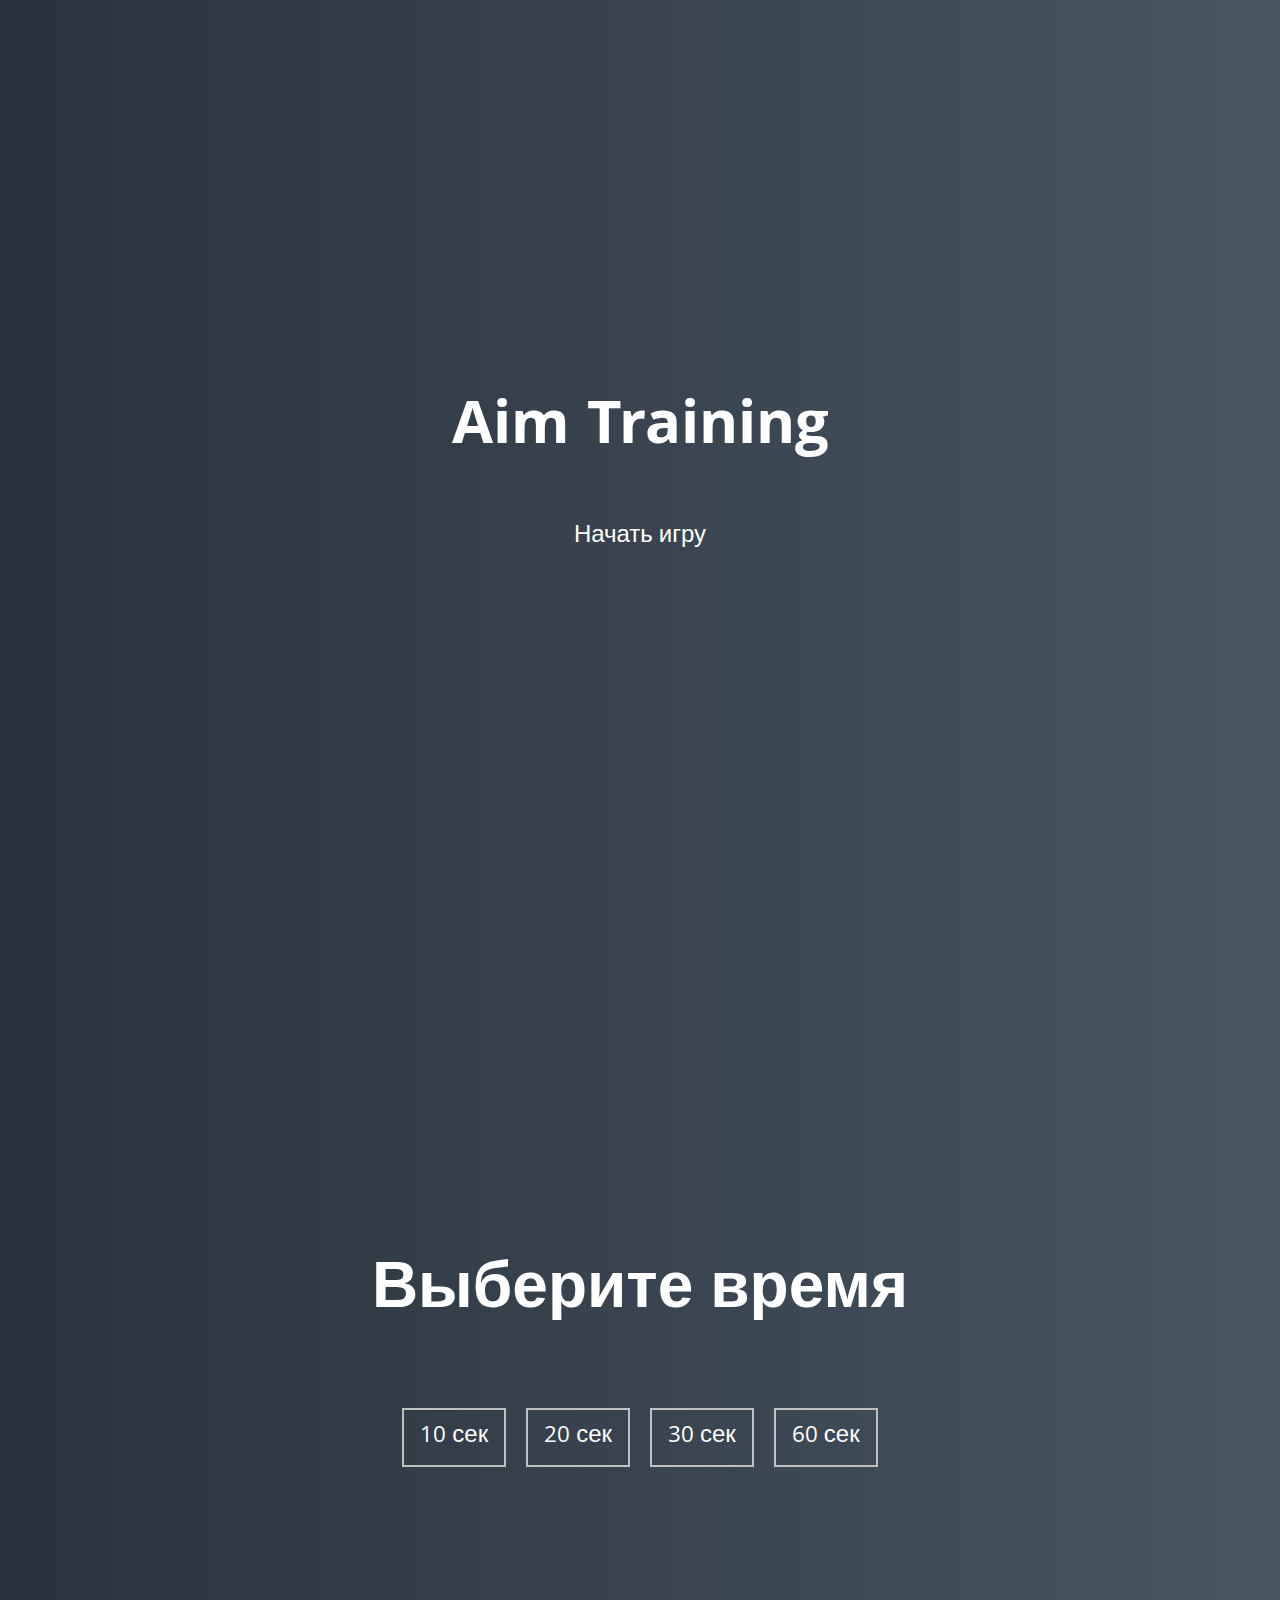
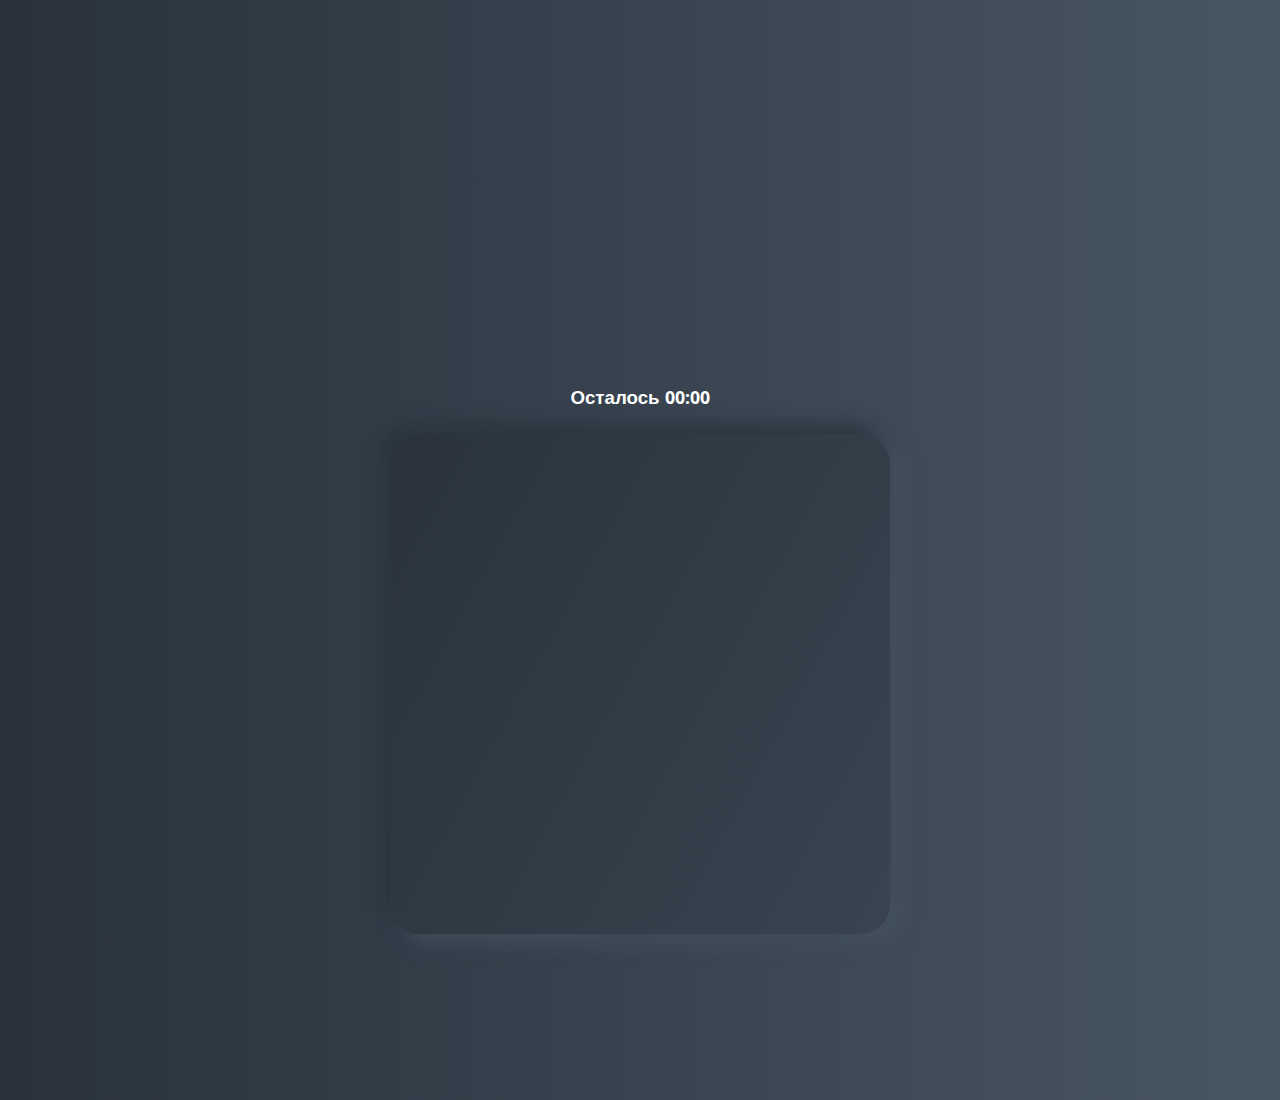
<file: aim-mini-game/index.html>
<!DOCTYPE html>
<html lang="en">
  <head>
    <meta charset="UTF-8" />
    <meta name="viewport" content="width=device-width, initial-scale=1.0" />
    <link rel="stylesheet" href="styles.css" />
    <title>Aim Training</title>
  </head>
  <body>
    <div class="screen">
      <h1>Aim Training</h1>
      <a href="#" class="start" id="start">Начать игру</a>
    </div>

    <div class="screen">
      <h1>Выберите время</h1>
      <ul class="time-list" id="time-list">
        <li>
          <button class="time-btn" data-time="10">
            10 сек
          </button>
        </li>
        <li>
          <button class="time-btn" data-time="20">
            20 сек
          </button>
        </li>
        <li>
          <button class="time-btn" data-time="30">
            30 сек
          </button>
        </li>
        <li>
          <button class="time-btn" data-time="60">
            60 сек
          </button>
        </li>
      </ul>
    </div>

    <div class="screen">
      <h3>Осталось <span id="time">00:00</span></h3>
      <div class="board" id="board"></div>
    </div>

    <script src = "app.js"></script>
  </body>
</html>
</file>
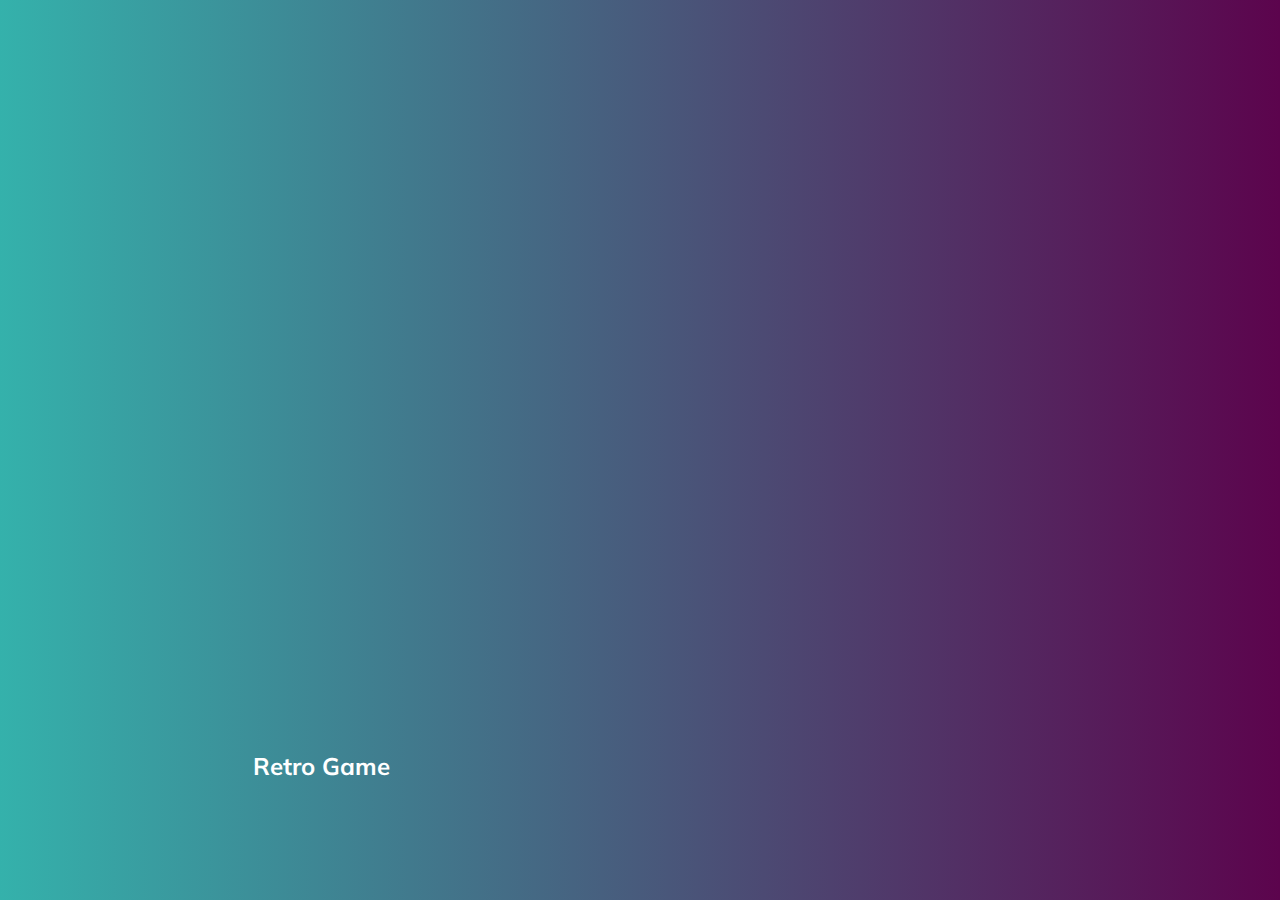
<file: cards-slider/index.html>
<!DOCTYPE html>
<html lang="en">
  <head>
    <meta charset="UTF-8" />
    <meta name="viewport" content="width=device-width, initial-scale=1.0" />
    <link rel="stylesheet" href="styles.css" />
    <title>Retrowave Theme</title>
  </head>
  <body>
    <div class="container">
      <div
        class="slide"
        style="background-image: url('https://images.unsplash.com/photo-1560067017-24140fbbfe86?ixid=MnwxMjA3fDB8MHxwaG90by1wYWdlfHx8fGVufDB8fHx8&ixlib=rb-1.2.1&auto=format&fit=crop&w=1950&q=80');"
      >
        <h3>Delorean DMC-12</h3>
      </div>
      <div
        class="slide"
        style="
          background-image: url('https://images.unsplash.com/photo-1508179522353-11ba468c4a1c?ixid=MnwxMjA3fDB8MHxwaG90by1wYWdlfHx8fGVufDB8fHx8&ixlib=rb-1.2.1&auto=format&fit=crop&w=1950&q=80');
        "
      >
        <h3>Retro Boy</h3>
      </div>
      <div
        class="slide active"
        style="
          background-image: url('https://images.unsplash.com/photo-1550745165-9bc0b252726f?ixid=MnwxMjA3fDB8MHxwaG90by1wYWdlfHx8fGVufDB8fHx8&ixlib=rb-1.2.1&auto=format&fit=crop&w=1950&q=80');
        "
      >
        <h3>Retro Game</h3>
      </div>
      <div
        class="slide"
        style="
          background-image: url('https://images.unsplash.com/photo-1553880607-dbed5f97aba4?ixid=MnwxMjA3fDB8MHxwaG90by1wYWdlfHx8fGVufDB8fHx8&ixlib=rb-1.2.1&auto=format&fit=crop&w=3264&q=80');
        "
      >
        <h3>Retro Girl</h3>
      </div>
      <div
        class="slide"
        style="
          background-image: url('https://images.unsplash.com/photo-1605510305989-40a12500c2e8?ixid=MnwxMjA3fDB8MHxwaG90by1wYWdlfHx8fGVufDB8fHx8&ixlib=rb-1.2.1&auto=format&fit=crop&w=3300&q=80');
        "
      >
        <h3>Wave</h3>
      </div>
    </div>

    <script src="index.js"></script>
  </body>
</html>
</file>
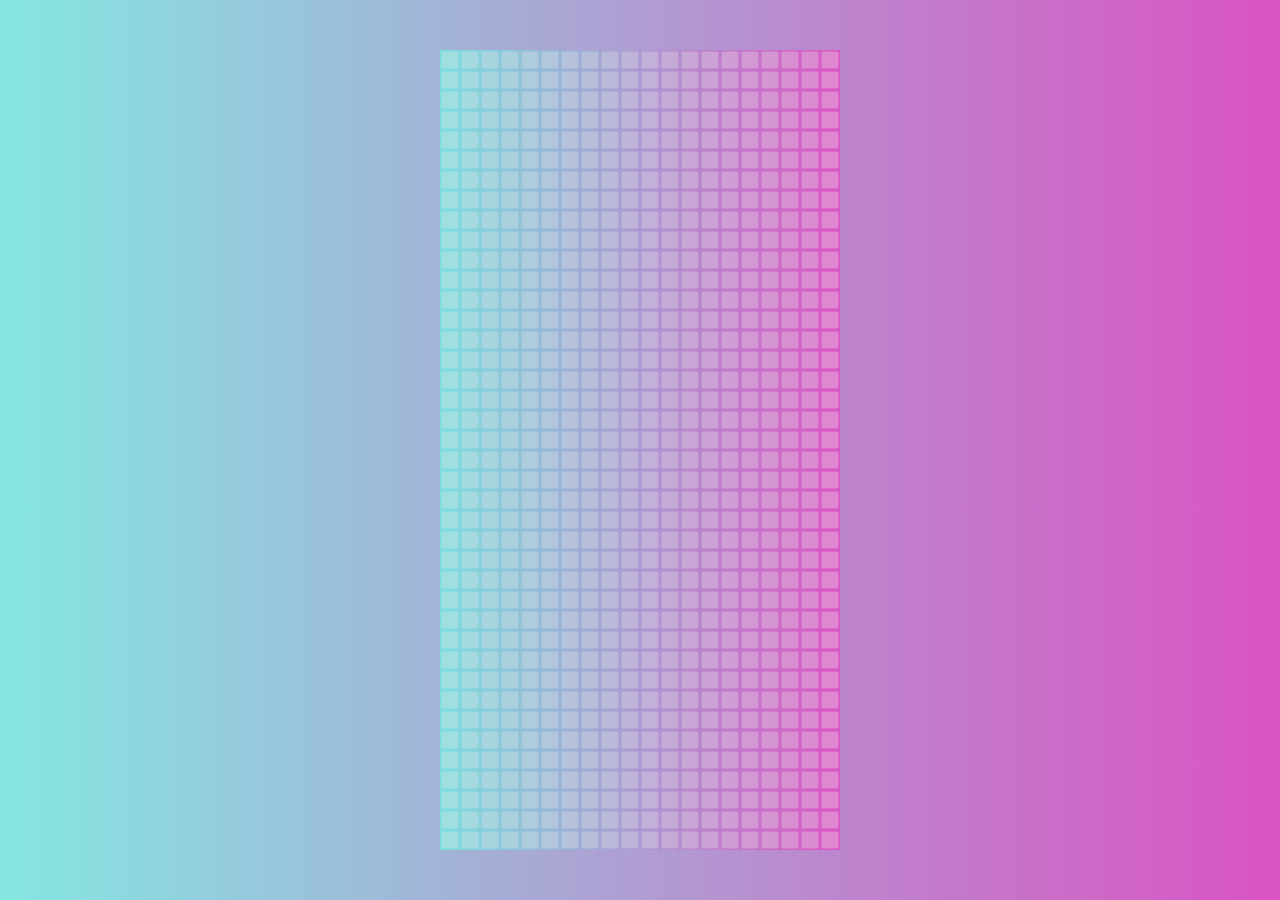
<file: color-runner-mini-game/index.html>
<!DOCTYPE html>
<html lang="en">
<head>
  <meta charset="UTF-8" />
  <meta name="viewport" content="width=device-width, initial-scale=1.0" />
  <link rel="stylesheet" href="styles.css" />
  <title>PrintRunner</title>
</head>
<body>
<div class="container" id="board"></div>
<script src = index.js></script>
</body>
</html>
</file>
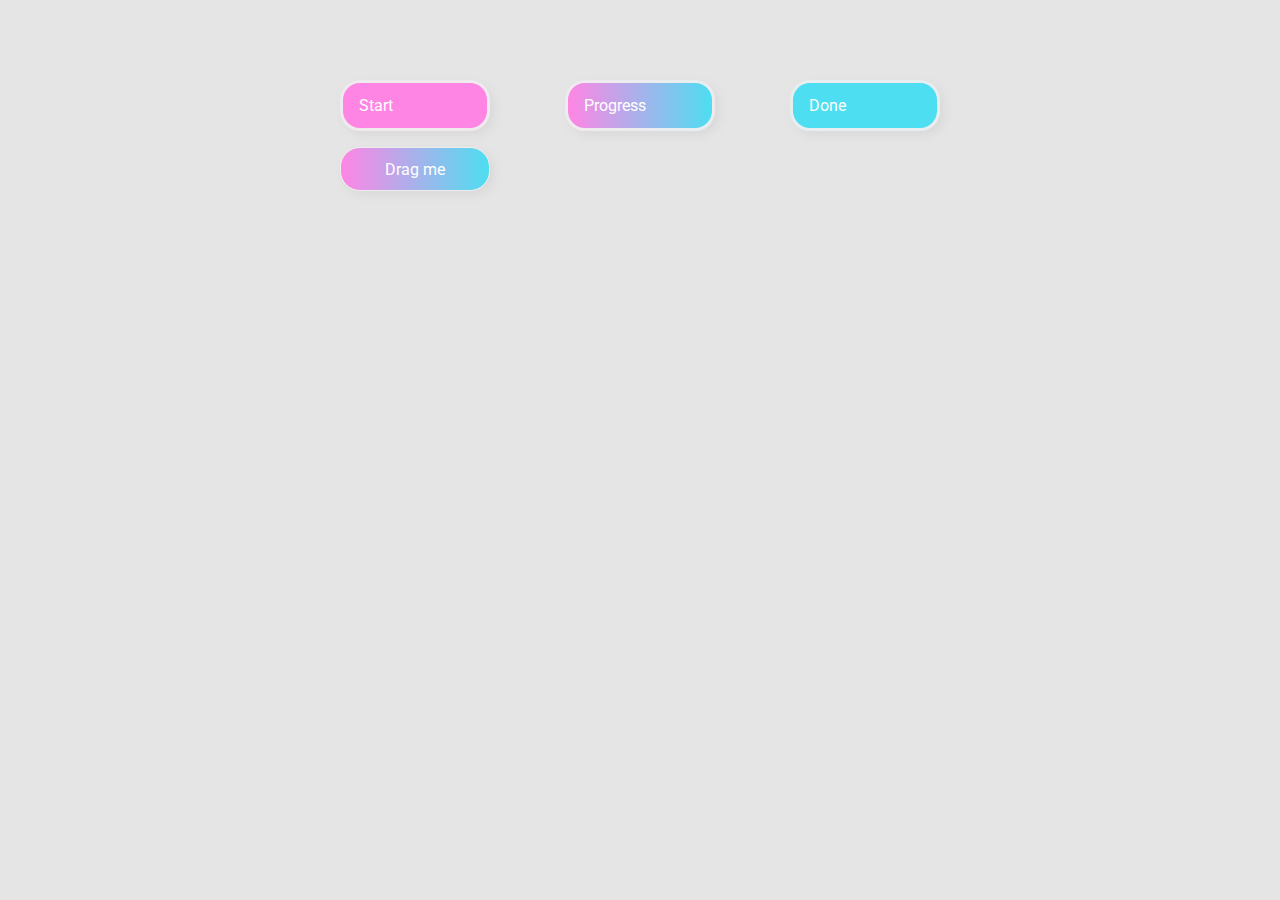
<file: drag-and-drop-menu/index.html>
<!DOCTYPE html>
<html lang="en">
  <head>
    <meta charset="UTF-8" />
    <meta name="viewport" content="width=device-width, initial-scale=1.0" />
    <link rel="stylesheet" href="styles.css" />
    <title>Drag & Drop</title>
  </head>
  <body>
    <div>
      <div class="row">
          <div class="col-header start">Start</div>
          <div class="col-header progress">Progress</div>
          <div class="col-header done">Done</div>
      </div>

      <div class="row">
        <div class="placeholder">
          <div class="item" draggable="true">Drag me</div>    
        </div>
        <div class="placeholder"></div>
        <div class="placeholder"></div>
      </div>
      
    </div>
    <script src="app.js"></script>
  </body>
</html>
</file>
<file: aim-mini-game/styles.css>
@import url('https://fonts.googleapis.com/css?family=Khula&display=swap');

* {
  box-sizing: border-box;
}

body {
  color: #fff;
  font-family: 'Khula', sans-serif;
  height: 100vh;
  overflow: hidden;
  margin: 0;
  text-align: center;
}

a {
  color: #fff;
  text-decoration: none;
}

a:hover {
  color: #16D9E3;
}

.start {
  font-size: 1.5rem;
}

h1 {
  line-height: 1.4;
  font-size: 4rem;
}

.screen {
  display: flex;
  flex-direction: column;
  align-items: center;
  justify-content: center;
  height: 100vh;
  width: 100vw;
  transition: margin 0.5s ease-out;
  background: linear-gradient(90deg, #29323C 0%, #485563 100%);
}

.screen.up {
  margin-top: -100vh;
}

.time-list {
  display: flex;
  flex-wrap: wrap;
  justify-content: center;
  list-style: none;
  padding: 0;
}

.time-list li {
  margin: 10px;
}

.time-btn {
  background-color: transparent;
  border: 2px solid #C0C0C0;
  color: #fff;
  cursor: pointer;
  font-family: inherit;
  padding: .5rem 1rem;
  font-size: 1.5rem;
}

.time-btn:hover {
  border: 2px solid #16D9E3;
  color: #16D9E3;
}

.hide {
  opacity: 0;
}

.primary {
  color: #16D9E3;
}

.board {
  display: flex;
  justify-content: center;
  align-items: center;
  position: relative;
  width: 500px;
  height: 500px;
  background: linear-gradient(118.38deg, #29323C -4.6%, #485563 200.44%);
  box-shadow: -8px -8px 20px #2A333D, 10px 7px 20px #475462;
  border-radius: 30px;
  overflow: hidden;
}

.circle {
  background: linear-gradient(90deg, #16D9E3 0%, #30C7EC 47%, #46AEF7 100%);
  position: absolute;
  border-radius: 50%;
  cursor: pointer;
}
</file>
<file: cards-slider/styles.css>
@import url('https://fonts.googleapis.com/css?family=Muli&display=swap'); 

* {
  box-sizing: border-box;
}
div {
  background-image: url('https://images.unsplash.com/photo-1618123069754-cd64c230a169?ixid=MnwxMjA3fDB8MHxwaG90by1wYWdlfHx8fGVufDB8fHx8&ixlib=rb-1.2.1&auto=format&fit=crop&w=3334&q=80');
  background-position: center; /* center — фоновый рисунок расположен в центре оси x*/
  background-size: cover;  /* размерка бэкграунда - фон изобр мостштабируется, так что бы полностью закрыть пространство элемента*/
}
body {
  font-family: 'Muli', sans-serif;
  overflow: hidden;
  margin: 0;
  background: linear-gradient(to right, #14a59edc, #5c044d); /* hsla(305, 94%, 34%, 0.76);  Цвет бекграунда 304, 83%, 7%, 0.824 or 304, 78%, 25%, 0.733*/
  height: 100vh; /*Тело занимает 100% пространства*/
  display: flex; /*Корректо выравниваем все бади*/
  justify-content: center; /*центр что бы выровнить все слайды по центру*/
  align-items: center; /*Для центра по вертикали*/
}

/*А здесь у нас находится корневой класс который заваричвает все слайды*/
.container {
  width: 100%; /*Ширина слайдов - 100% */
  display: flex;
  padding: 0 20px; /* Отступы слайдов от боков экрана 20 пикселей */ 
}

.slide{
  height: 78vh; /*Задаю высоту для каждого слайда*/
  border-radius: 20px; /* Закругления для наших слайдов*/
  margin: 10px; /* Отступы друг от друго для сл */
  cursor: pointer; /* При наведении на слайд - показывает что можно взаимодействовать*/
  color: #fff; /* Цвет текста внутри слайда */
  flex: 1; /*Каждый элемент растягивается пропорционально, но можно и по одному элем*/
  background-size: cover;/* Для работы с текстом - Бэк текста*/
  background-position: center; /*Позиция текста - тоже видишь центр*/
  background-repeat: no-repeat; /* не повторять? */
  position: relative;  /* Что бы для каждой позиции */
  transition: all 475ms ease-in-out; /* ВОТ это крутая штука для анимации ОБРАТИ ВНИМАНИЕ*/
}

/*Теперь для каждого заголовка из слайдов - отдельно по h3 задаем */
.slide h3{
  position: absolute; /* Каждая позиция абсолют, но это к - чек выше  position: relative */
  font-size: 24px; /* Размер по надписи */
  bottom: 20px; /* Перенос текста сверху на низ - вот тут разобраться */
  left: 20px; /*Отступы от левого края 20 пикселей ну видишь в общем */
  margin: 0; /* Убираем дефолтные отступы */
  opacity: 0; /* Но при этом все условно пропадает (Становится активным) и для этого
  обрабатываем элементы и ниже задаем slide.active h3 */
}

/*Теперь работает с анимациями - всегда в основном 1 активный элемент, работаем над ним
Прописываем в нужном нам class в html 'class active'*/
.slide.active{
  flex: 10; /* Увеличиваем нашу картинку*/
}

.slide.active h3 {
  opacity: 1; /* Теперь текст на элементах виден снова*/
  transition: opacity 0.3s ease-in 0.6s; /* 0,3с время анимации а 0,4с это время через которое появляется текст после открытия слайда при переходе*/
}
</file>
<file: color-runner-mini-game/styles.css>
* {
  box-sizing: border-box;
}

div {
  background: linear-gradient(to right, #72e4dedc, #da53c3); 
}

body {
  background: linear-gradient(to right, #72e4dedc, #da53c3); /* hsla(305, 94%, 34%, 0.76);  Цвет бекграунда 304, 83%, 7%, 0.824 or 304, 78%, 25%, 0.733*/
  background-color: #ebe8e857;
  display: flex;
  align-items: center;
  justify-content: center;
  height: 100vh;
  overflow: hidden;
  margin: 0;
}

.container {
  display: flex;
  justify-content: center;
  align-items: center;
  flex-wrap: wrap;
  max-width: 400px;
}

.square {
  width: 16px;
  height: 16px;
  background: #ebe8e857;
  margin: 2px;
  box-shadow: 0 0 2px rgba(255, 254, 254, 0.397);
  transition: 3s ease;
}

.square:hover {
  transition-duration: 0s;
}
</file>
<file: drag-and-drop-menu/styles.css>
@import url('https://fonts.googleapis.com/css?family=Roboto&display=swap');

* {
  box-sizing: border-box;
}

body {
  font-family: 'Roboto', sans-serif;
  background-color: #e5e5e5;
  display: flex;
  padding-top: 5rem;
  justify-content: center;
  overflow: hidden;
  margin: 0;
}

.row {
  display: flex;
  width: 600px;
  justify-content: space-between;
  margin-bottom: 1rem;
}

.col-header {
  width: 150px;
  box-shadow: 4px 4px 9px rgba(198, 198, 198, 0.36);
  border-radius: 20px;
  padding: 0.8rem 1rem;
  color: #fff;
}

.item {
  width: 150px;
  height: 44px;
  border: 1px solid #eee;
  box-shadow: 4px 4px 9px rgba(198, 198, 198, 0.36);
  border-radius: 20px;
  background:linear-gradient(90deg, #ff85e4 0%, #4ddef1 100.25%);
  padding: 0.8rem 1rem;
  color: #ffffff;
  text-align: center;
  cursor: grab;
}

.item:active {
  cursor: grabbing;
}

.placeholder {
  width: 150px;
  height: 66px;
}

.start {
  background:  #ff85e4;
  border: 3px solid rgba(238, 238, 238, 0.959)
}

.progress {
  background: linear-gradient(90deg, #ff85e4 0%, #4ddef1 100%);
  border: 3px solid rgba(238, 238, 238, 0.959)
}

.done {
  background: linear-gradient(90deg, #4ddef1 25%, #4ddef1 75%);
  border: 3px solid rgba(238, 238, 238, 0.959)
}

.hold {
  border: 3px solid #eee;
}
/* Здесь - подсвечиваем элемент */

.hide {
  display: none;
}
/* для того что бы элемент исчез*/

.hovered{
  border-top: 2px solid #8ed7ed;
}
</file>
